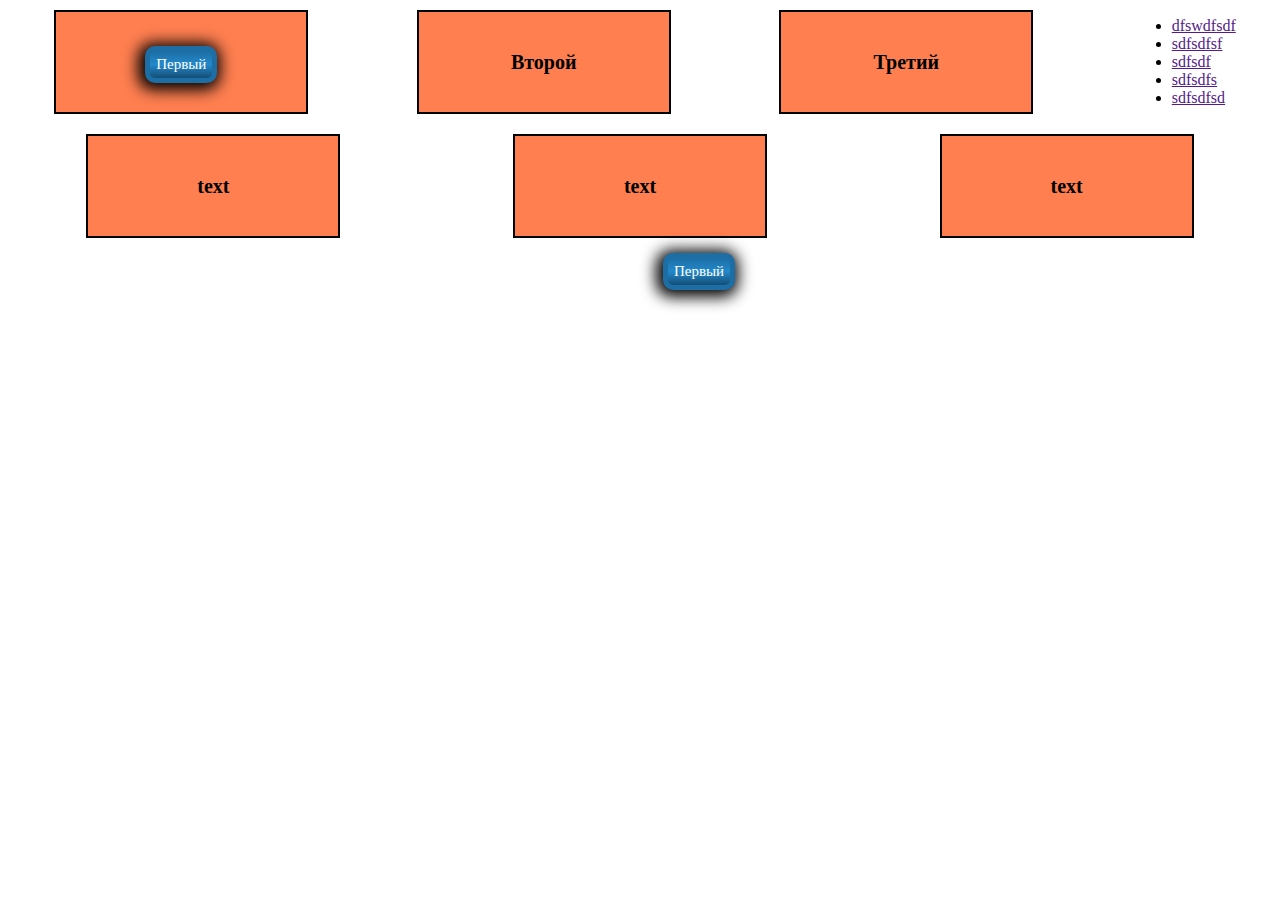
<file: HTML-CSS_Advanced/index.html>
<!DOCTYPE html>
<head>
    <meta charset="UTF-8">
    <meta name="viewport" content="width=device-width, initial-scale=1.0">
    <link rel="stylesheet" href="style.css">
    <title>Document</title>
</head>
<body>
    <header>
        <div class="class">
            <p><button>Первый</button></p>
            <p>Второй</p>
            <p>Третий</p>
            <ul class="nav"> 
                <!-- ul.nav>li.nav-item$*>a|t     + alt_V -->
                <li class="nav-item1">
                    <a href="">dfswdfsdf</a>
                </li>
                <li class="nav-item2">
                    <a href="">sdfsdfsf</a>
                </li>
                <li class="nav-item3">
                    <a href="">sdfsdf</a>
                </li>
                <li class="nav-item4">
                    <a href="">sdfsdfs</a>
                </li>
                <li class="nav-item5">
                    <a href="">sdfsdfsd</a>
                </li>
            </ul>
        </div>
        <div class="class1">
            <p>text</p>
            <p>text</p>
            <p>text</p>
        </div>
        
        <div class="but"><button>Первый</button></div>
    </header>

</body>
</file>
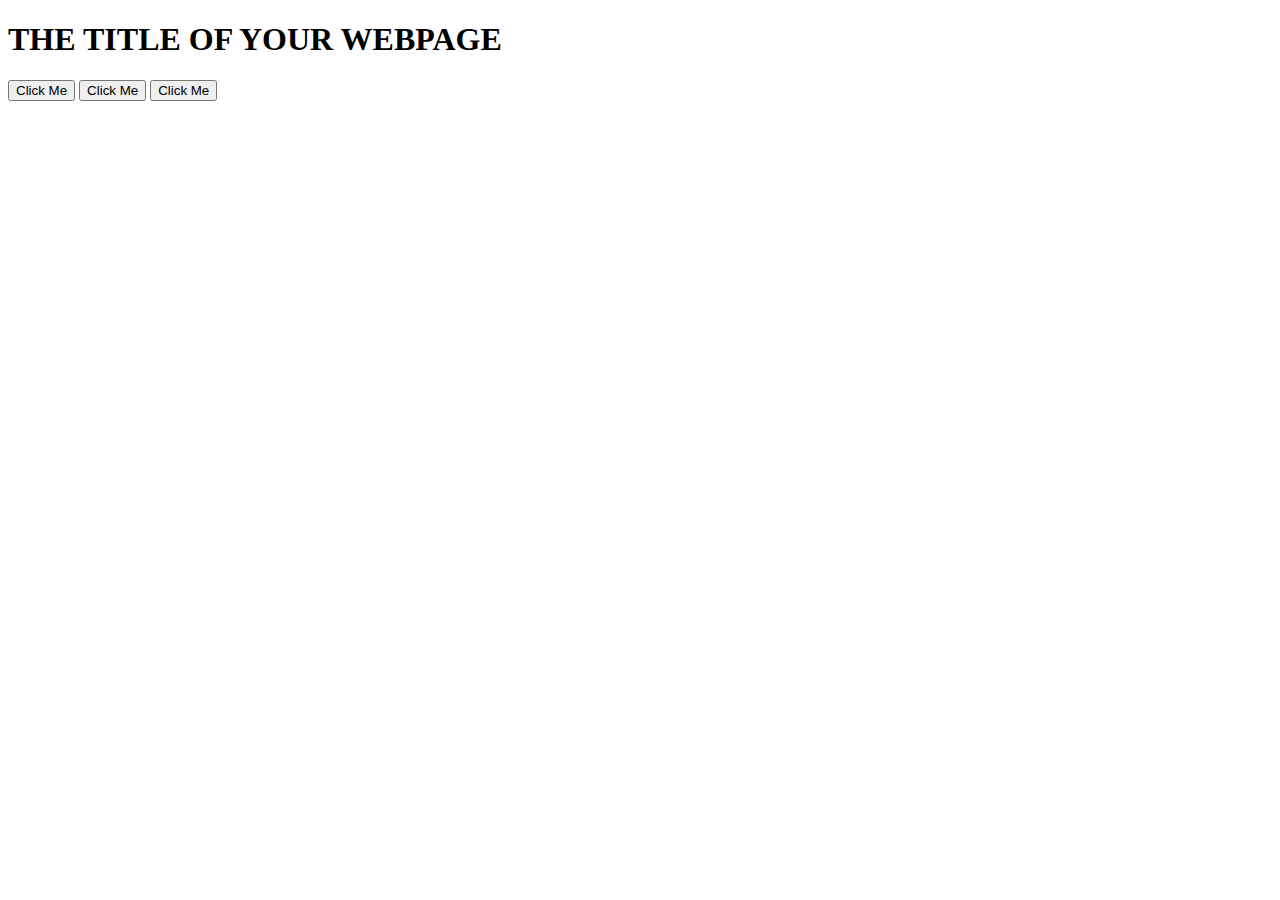
<file: HTML-CSS_Advanced/DOM/index.html>
<!DOCTYPE html>
<html lang="en">
<head>
    <meta charset="UTF-8">
    <meta name="viewport" content="width=device-width, initial-scale=1.0">
    <title>Document</title>
</head>
<body>
     <h1>THE TITLE OF YOUR WEBPAGE</h1>


 <div id="container">
  <button id="one">Click Me</button>
  <button id="two">Click Me</button>
  <button id="three">Click Me</button>
</div>
    <script src="script.js" ></script>
</body>
</html>
</file>
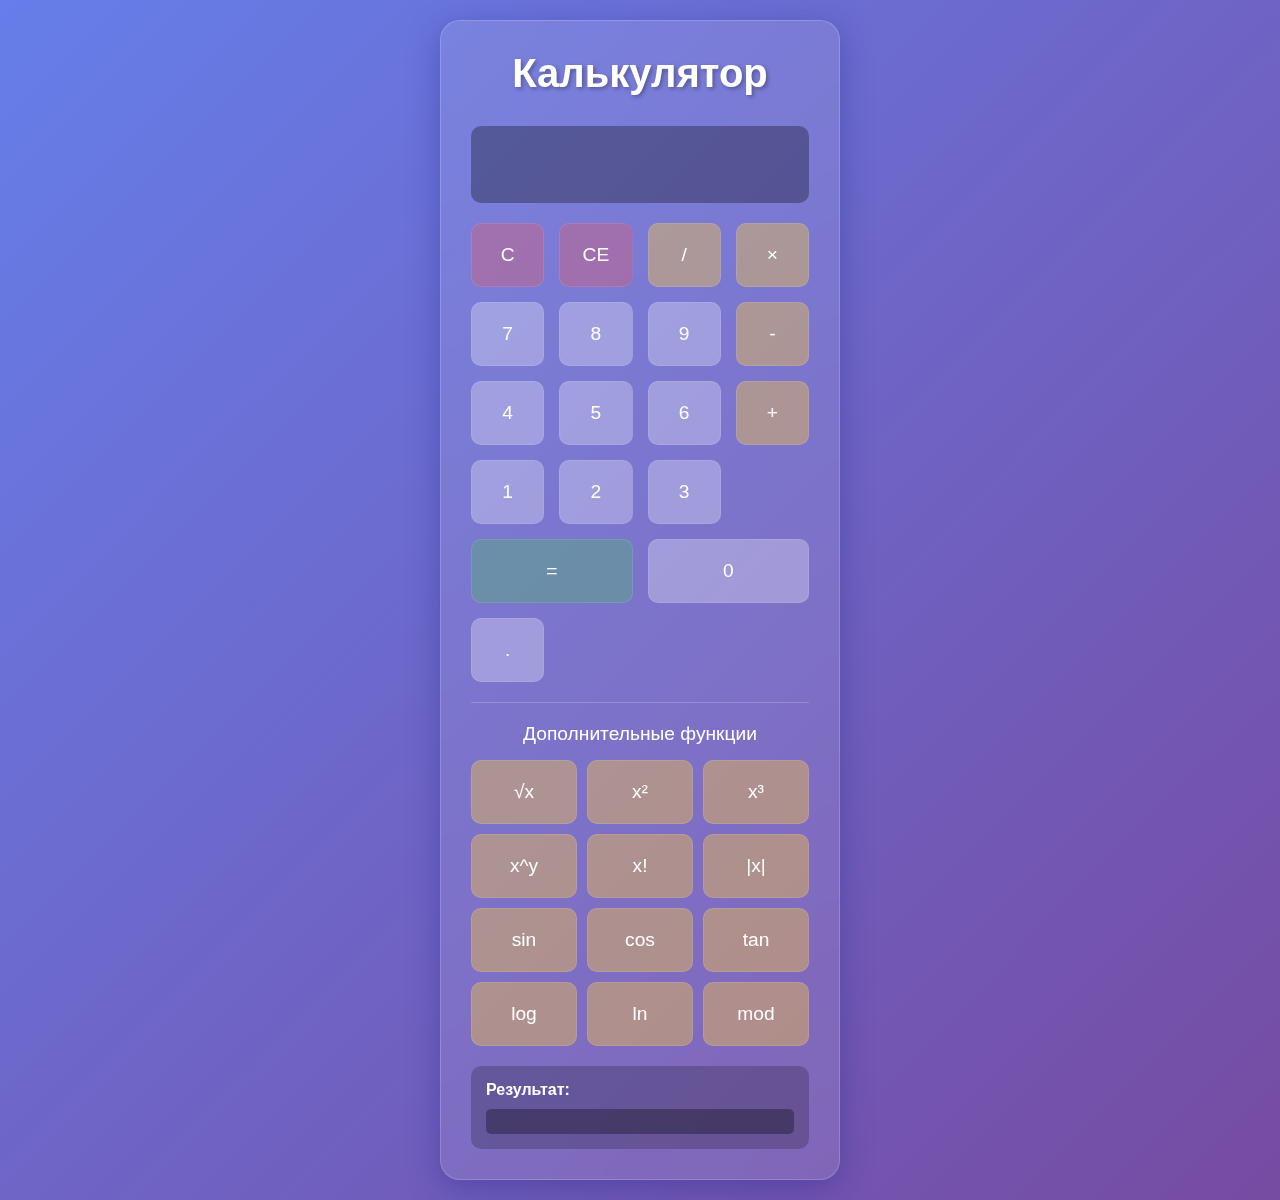
<file: calculator.html>
<!DOCTYPE html>
<html lang="ru">
<head>
    <meta charset="UTF-8">
    <meta name="viewport" content="width=device-width, initial-scale=1.0">
    <title>Калькулятор</title>
    <style>
        * {
            margin: 0;
            padding: 0;
            box-sizing: border-box;
        }

        body {
            font-family: 'Arial', sans-serif;
            background: linear-gradient(135deg, #667eea 0%, #764ba2 100%);
            min-height: 100vh;
            display: flex;
            justify-content: center;
            align-items: center;
            padding: 20px;
        }

        .calculator-container {
            background: rgba(255, 255, 255, 0.1);
            backdrop-filter: blur(10px);
            border-radius: 20px;
            padding: 30px;
            box-shadow: 0 8px 32px rgba(31, 38, 135, 0.37);
            border: 1px solid rgba(255, 255, 255, 0.18);
            max-width: 400px;
            width: 100%;
        }

        h1 {
            text-align: center;
            color: white;
            margin-bottom: 30px;
            font-size: 2.5em;
            text-shadow: 2px 2px 4px rgba(0, 0, 0, 0.3);
        }

        .display {
            background: rgba(0, 0, 0, 0.3);
            border: none;
            border-radius: 10px;
            color: white;
            font-size: 2em;
            padding: 20px;
            width: 100%;
            text-align: right;
            margin-bottom: 20px;
            outline: none;
        }

        .buttons {
            display: grid;
            grid-template-columns: repeat(4, 1fr);
            gap: 15px;
            margin-bottom: 20px;
        }

        .btn {
            background: rgba(255, 255, 255, 0.2);
            border: none;
            border-radius: 10px;
            color: white;
            font-size: 1.2em;
            padding: 20px;
            cursor: pointer;
            transition: all 0.3s ease;
            backdrop-filter: blur(5px);
            border: 1px solid rgba(255, 255, 255, 0.1);
        }

        .btn:hover {
            background: rgba(255, 255, 255, 0.3);
            transform: translateY(-2px);
            box-shadow: 0 5px 15px rgba(0, 0, 0, 0.2);
        }

        .btn:active {
            transform: translateY(0);
        }

        .btn.operator {
            background: rgba(255, 193, 7, 0.3);
        }

        .btn.operator:hover {
            background: rgba(255, 193, 7, 0.5);
        }

        .btn.equals {
            background: rgba(40, 167, 69, 0.3);
            grid-column: span 2;
        }

        .btn.equals:hover {
            background: rgba(40, 167, 69, 0.5);
        }

        .btn.clear {
            background: rgba(220, 53, 69, 0.3);
        }

        .btn.clear:hover {
            background: rgba(220, 53, 69, 0.5);
        }

        .advanced-section {
            margin-top: 20px;
            padding-top: 20px;
            border-top: 1px solid rgba(255, 255, 255, 0.2);
        }

        .advanced-title {
            color: white;
            text-align: center;
            margin-bottom: 15px;
            font-size: 1.2em;
        }

        .advanced-buttons {
            display: grid;
            grid-template-columns: repeat(3, 1fr);
            gap: 10px;
        }

        .result-section {
            margin-top: 20px;
            padding: 15px;
            background: rgba(0, 0, 0, 0.2);
            border-radius: 10px;
            color: white;
        }

        .result-title {
            font-weight: bold;
            margin-bottom: 10px;
        }

        .result-display {
            background: rgba(0, 0, 0, 0.3);
            padding: 10px;
            border-radius: 5px;
            min-height: 25px;
            font-family: monospace;
        }
    </style>
</head>
<body>
    <div class="calculator-container">
        <h1>Калькулятор</h1>
        
        <input type="text" class="display" id="display" readonly>
        
        <div class="buttons">
            <button class="btn clear" onclick="clearDisplay()">C</button>
            <button class="btn clear" onclick="clearEntry()">CE</button>
            <button class="btn operator" onclick="appendToDisplay('/')">/</button>
            <button class="btn operator" onclick="appendToDisplay('*')">×</button>
            
            <button class="btn" onclick="appendToDisplay('7')">7</button>
            <button class="btn" onclick="appendToDisplay('8')">8</button>
            <button class="btn" onclick="appendToDisplay('9')">9</button>
            <button class="btn operator" onclick="appendToDisplay('-')">-</button>
            
            <button class="btn" onclick="appendToDisplay('4')">4</button>
            <button class="btn" onclick="appendToDisplay('5')">5</button>
            <button class="btn" onclick="appendToDisplay('6')">6</button>
            <button class="btn operator" onclick="appendToDisplay('+')">+</button>
            
            <button class="btn" onclick="appendToDisplay('1')">1</button>
            <button class="btn" onclick="appendToDisplay('2')">2</button>
            <button class="btn" onclick="appendToDisplay('3')">3</button>
            <button class="btn equals" onclick="calculate()" rowspan="2">=</button>
            
            <button class="btn" onclick="appendToDisplay('0')" style="grid-column: span 2;">0</button>
            <button class="btn" onclick="appendToDisplay('.')">.</button>
        </div>

        <div class="advanced-section">
            <div class="advanced-title">Дополнительные функции</div>
            <div class="advanced-buttons">
                <button class="btn operator" onclick="advancedCalc('sqrt')">√x</button>
                <button class="btn operator" onclick="advancedCalc('square')">x²</button>
                <button class="btn operator" onclick="advancedCalc('cube')">x³</button>
                <button class="btn operator" onclick="power()">x^y</button>
                <button class="btn operator" onclick="advancedCalc('factorial')">x!</button>
                <button class="btn operator" onclick="advancedCalc('abs')">|x|</button>
                <button class="btn operator" onclick="advancedCalc('sin')">sin</button>
                <button class="btn operator" onclick="advancedCalc('cos')">cos</button>
                <button class="btn operator" onclick="advancedCalc('tan')">tan</button>
                <button class="btn operator" onclick="advancedCalc('log')">log</button>
                <button class="btn operator" onclick="advancedCalc('ln')">ln</button>
                <button class="btn operator" onclick="modulo()">mod</button>
            </div>
        </div>

        <div class="result-section">
            <div class="result-title">Результат:</div>
            <div class="result-display" id="result"></div>
        </div>
    </div>

    <script>
        let display = document.getElementById('display');
        let result = document.getElementById('result');
        let currentInput = '';
        let operator = '';
        let firstOperand = '';

        // Функции калькулятора из function.js
        function calculator(num1, num2, operation) {
            const a = parseFloat(num1);
            const b = parseFloat(num2);
            
            if (isNaN(a) || isNaN(b)) {
                return "Ошибка: Введите корректные числа";
            }
            
            switch (operation.toLowerCase()) {
                case 'add':
                case '+':
                    return a + b;
                case 'subtract':
                case '-':
                    return a - b;
                case 'multiply':
                case '*':
                    return a * b;
                case 'divide':
                case '/':
                    if (b === 0) {
                        return "Ошибка: Деление на ноль";
                    }
                    return a / b;
                case 'power':
                case '**':
                case '^':
                    return Math.pow(a, b);
                case 'modulo':
                case '%':
                    if (b === 0) {
                        return "Ошибка: Модуло на ноль";
                    }
                    return a % b;
                default:
                    return "Ошибка: Неверная операция";
            }
        }

        function advancedCalculator(num, operation) {
            const a = parseFloat(num);
            
            if (isNaN(a)) {
                return "Ошибка: Введите корректное число";
            }
            
            switch (operation.toLowerCase()) {
                case 'sqrt':
                    if (a < 0) {
                        return "Ошибка: Квадратный корень из отрицательного числа";
                    }
                    return Math.sqrt(a);
                case 'square':
                    return a * a;
                case 'cube':
                    return a * a * a;
                case 'sin':
                    return Math.sin(a);
                case 'cos':
                    return Math.cos(a);
                case 'tan':
                    return Math.tan(a);
                case 'log':
                    if (a <= 0) {
                        return "Ошибка: Логарифм от нуля или отрицательного числа";
                    }
                    return Math.log10(a);
                case 'ln':
                    if (a <= 0) {
                        return "Ошибка: Натуральный логарифм от нуля или отрицательного числа";
                    }
                    return Math.log(a);
                case 'abs':
                    return Math.abs(a);
                case 'factorial':
                    if (a < 0 || !Number.isInteger(a)) {
                        return "Ошибка: Факториал только для неотрицательных целых чисел";
                    }
                    let result = 1;
                    for (let i = 2; i <= a; i++) {
                        result *= i;
                    }
                    return result;
                default:
                    return "Ошибка: Неверная операция";
            }
        }

        // Функции интерфейса
        function appendToDisplay(value) {
            if (display.value === '0' && value !== '.') {
                display.value = value;
            } else {
                display.value += value;
            }
        }

        function clearDisplay() {
            display.value = '';
            result.textContent = '';
            currentInput = '';
            operator = '';
            firstOperand = '';
        }

        function clearEntry() {
            display.value = '';
        }

        function calculate() {
            try {
                const expression = display.value.replace(/×/g, '*');
                const evalResult = eval(expression);
                result.textContent = evalResult;
                display.value = evalResult;
            } catch (error) {
                result.textContent = 'Ошибка в выражении';
            }
        }

        function advancedCalc(operation) {
            const value = display.value;
            if (value === '') {
                result.textContent = 'Введите число';
                return;
            }
            
            const calcResult = advancedCalculator(value, operation);
            result.textContent = `${operation}(${value}) = ${calcResult}`;
            display.value = calcResult;
        }

        function power() {
            if (display.value === '') {
                result.textContent = 'Введите число';
                return;
            }
            appendToDisplay('^');
        }

        function modulo() {
            if (display.value === '') {
                result.textContent = 'Введите число';
                return;
            }
            appendToDisplay('%');
        }

        // Поддержка клавиатуры
        document.addEventListener('keydown', function(event) {
            const key = event.key;
            
            if (key >= '0' && key <= '9') {
                appendToDisplay(key);
            } else if (key === '.') {
                appendToDisplay('.');
            } else if (key === '+') {
                appendToDisplay('+');
            } else if (key === '-') {
                appendToDisplay('-');
            } else if (key === '*') {
                appendToDisplay('*');
            } else if (key === '/') {
                event.preventDefault();
                appendToDisplay('/');
            } else if (key === 'Enter' || key === '=') {
                event.preventDefault();
                calculate();
            } else if (key === 'Escape' || key === 'c' || key === 'C') {
                clearDisplay();
            } else if (key === 'Backspace') {
                display.value = display.value.slice(0, -1);
            }
        });
    </script>
</body>
</html>
</file>
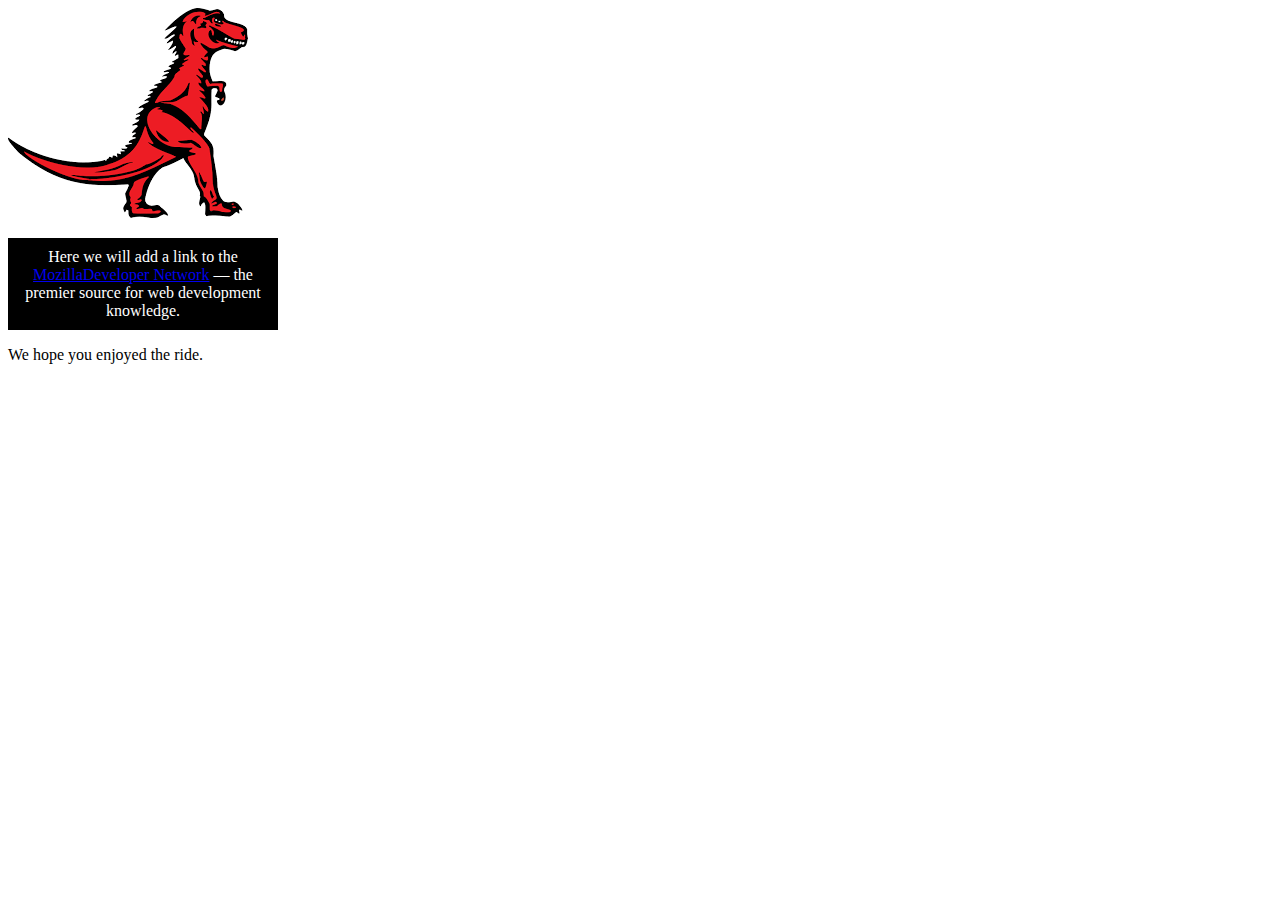
<file: HTML-CSS_Advanced/DOM/dom-example.html>
<!DOCTYPE html>
<html lang="en-US">
  <head>
    <meta charset="utf-8">
    <meta name="viewport" content="width=device-width, initial-scale=1.0">
    <title>Simple DOM example</title>
    <style>
  .highlight {
    color: white;
    background-color: black;
    padding: 10px;
    width: 250px;
    text-align: center;
  }
</style>
  </head>
  <body>
      <section>
        <img src="dinosaur.png" alt="A red Tyrannosaurus Rex: A two legged dinosaur standing upright like a human, with small arms, and a large head with lots of sharp teeth.">
        <p>Here we will add a link to the <a href="https://www.mozilla.org/">Mozilla homepage</a></p>
      </section>
      <script src="script_dom.js"></script>
  </body>
</html>
</file>
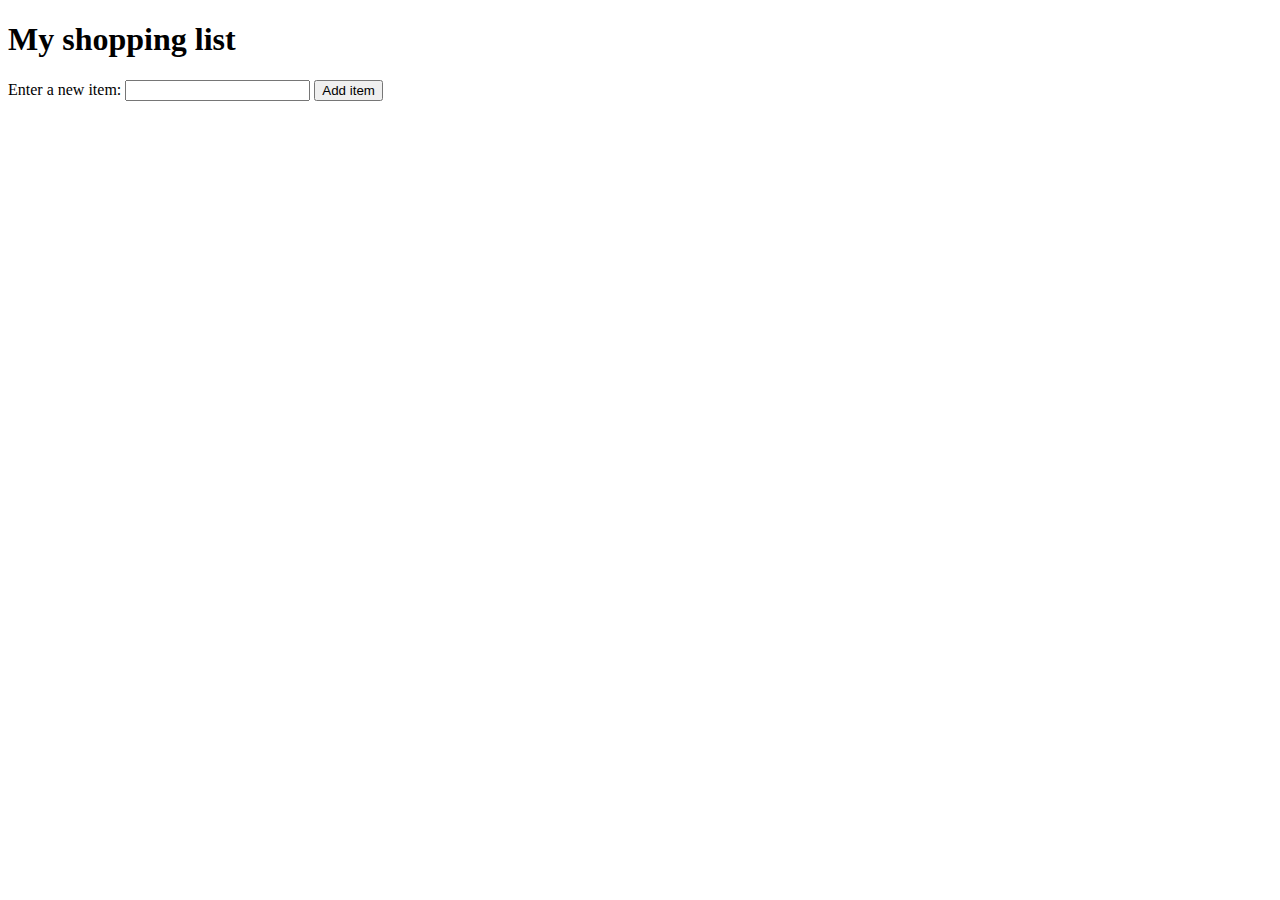
<file: HTML-CSS_Advanced/DOM/Упражнение DOM/shopping-list.html>
<!DOCTYPE html>
<html lang="en-US">
  <head>
    <meta charset="utf-8">
    <meta name="viewport" content="width=device-width, initial-scale=1.0">
    <title>Shopping list example</title>
    <style>
      
      li {
        margin-bottom: 10px;
      }

      li button {
        font-size: 12px;
        margin-left: 20px;
        color: #666;
      }
    </style>
  </head>
  <body>

    <h1>My shopping list</h1>

    <div>
      <label for="item">Enter a new item:</label>
      <input type="text" name="item" id="item">
      <button>Add item</button>
    </div>

    <ul>

    </ul>

    <script>
  const list = document.querySelector("ul");
const input = document.querySelector("input");
const button = document.querySelector("button");

button.addEventListener("click", () => {
  const myItem = input.value;
  input.value = "";

  const listItem = document.createElement("li");
  const listText = document.createElement("span");
  const listBtn = document.createElement("button");

  listItem.appendChild(listText);
  listText.textContent = myItem;
  listItem.appendChild(listBtn);
  listBtn.textContent = "Delete";
  list.appendChild(listItem);

  listBtn.addEventListener("click", () => {
    list.removeChild(listItem);
  });

  input.focus();
});

    
    </script>
  </body>
</html>
</file>
<file: HTML-CSS_Advanced/style.css>
body{   margin: 0%;

}
header{
   
    
}

.class{
 display: flex;
 flrex-direction: row;
 justify-content: space-around;
    align-items: center;
   align-self: center;
}
p{
    width: 250px;
    height: 100px;
    background-color: coral;
    border: 2px solid black;
    margin: 10px;
    text-align: center;
    line-height: 100px;
    font-size: 20px;
    font-weight: bold;}
.class1{
    display: flex;
    flex-direction: row;
    justify-content: space-around;
}
.but{
    margin-top: 5px;
    width: 200px;
    display: flex;
    flex-direction: row;
   justify-content: center;
width: 1398px;
}
button {
    border: 10px;
color: rgb(255, 255, 255); font-size: 15px; line-height: 15px; 
padding: 6px; border-radius: 10px; font-family: Georgia, serif; font-weight: normal; 
text-decoration: none; font-style: normal; font-variant: normal; text-transform: none;
 background-image: linear-gradient(rgb(28, 110, 164) 0%, rgb(35, 136, 203) 50%, rgb(20, 78, 117) 100%); 
 box-shadow: rgb(0, 0, 0) -2px 2px 15px 5px; border: 5px solid rgb(28, 110, 164); display: inline-block;}
</file>
